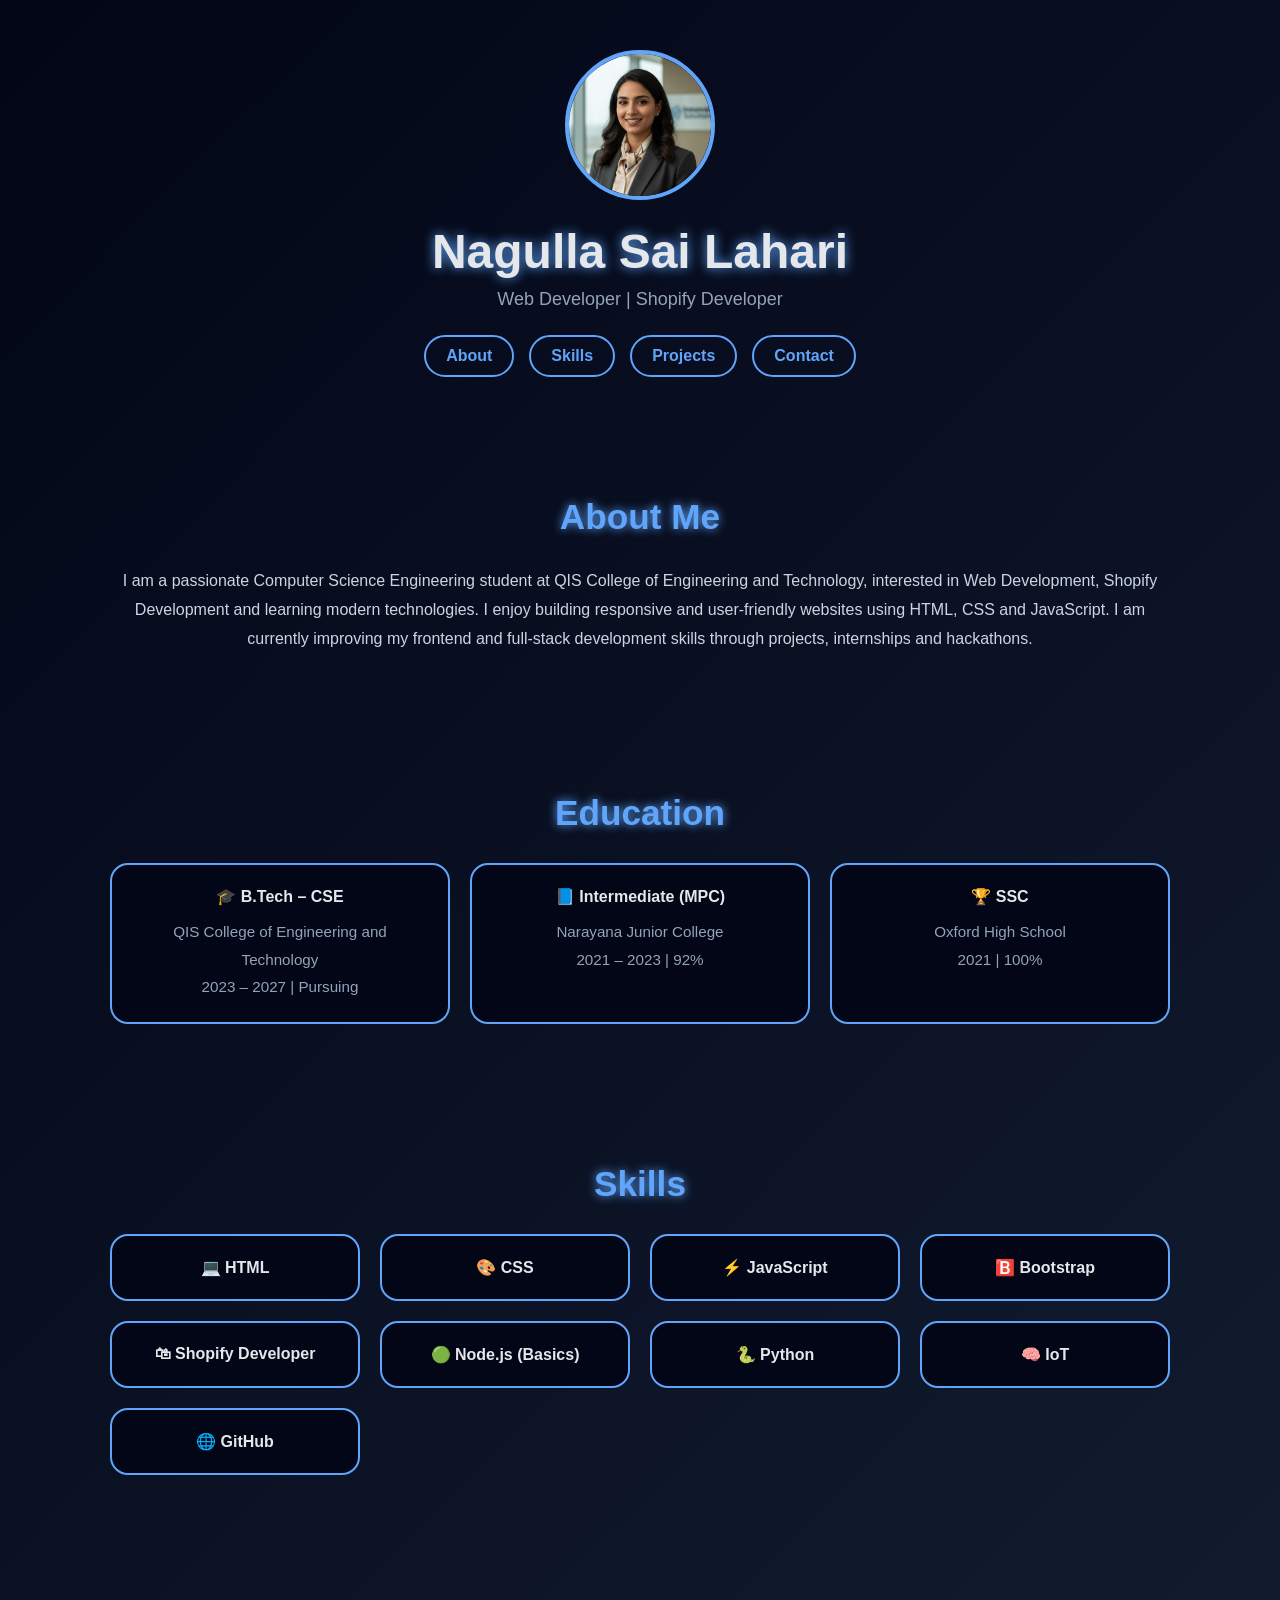
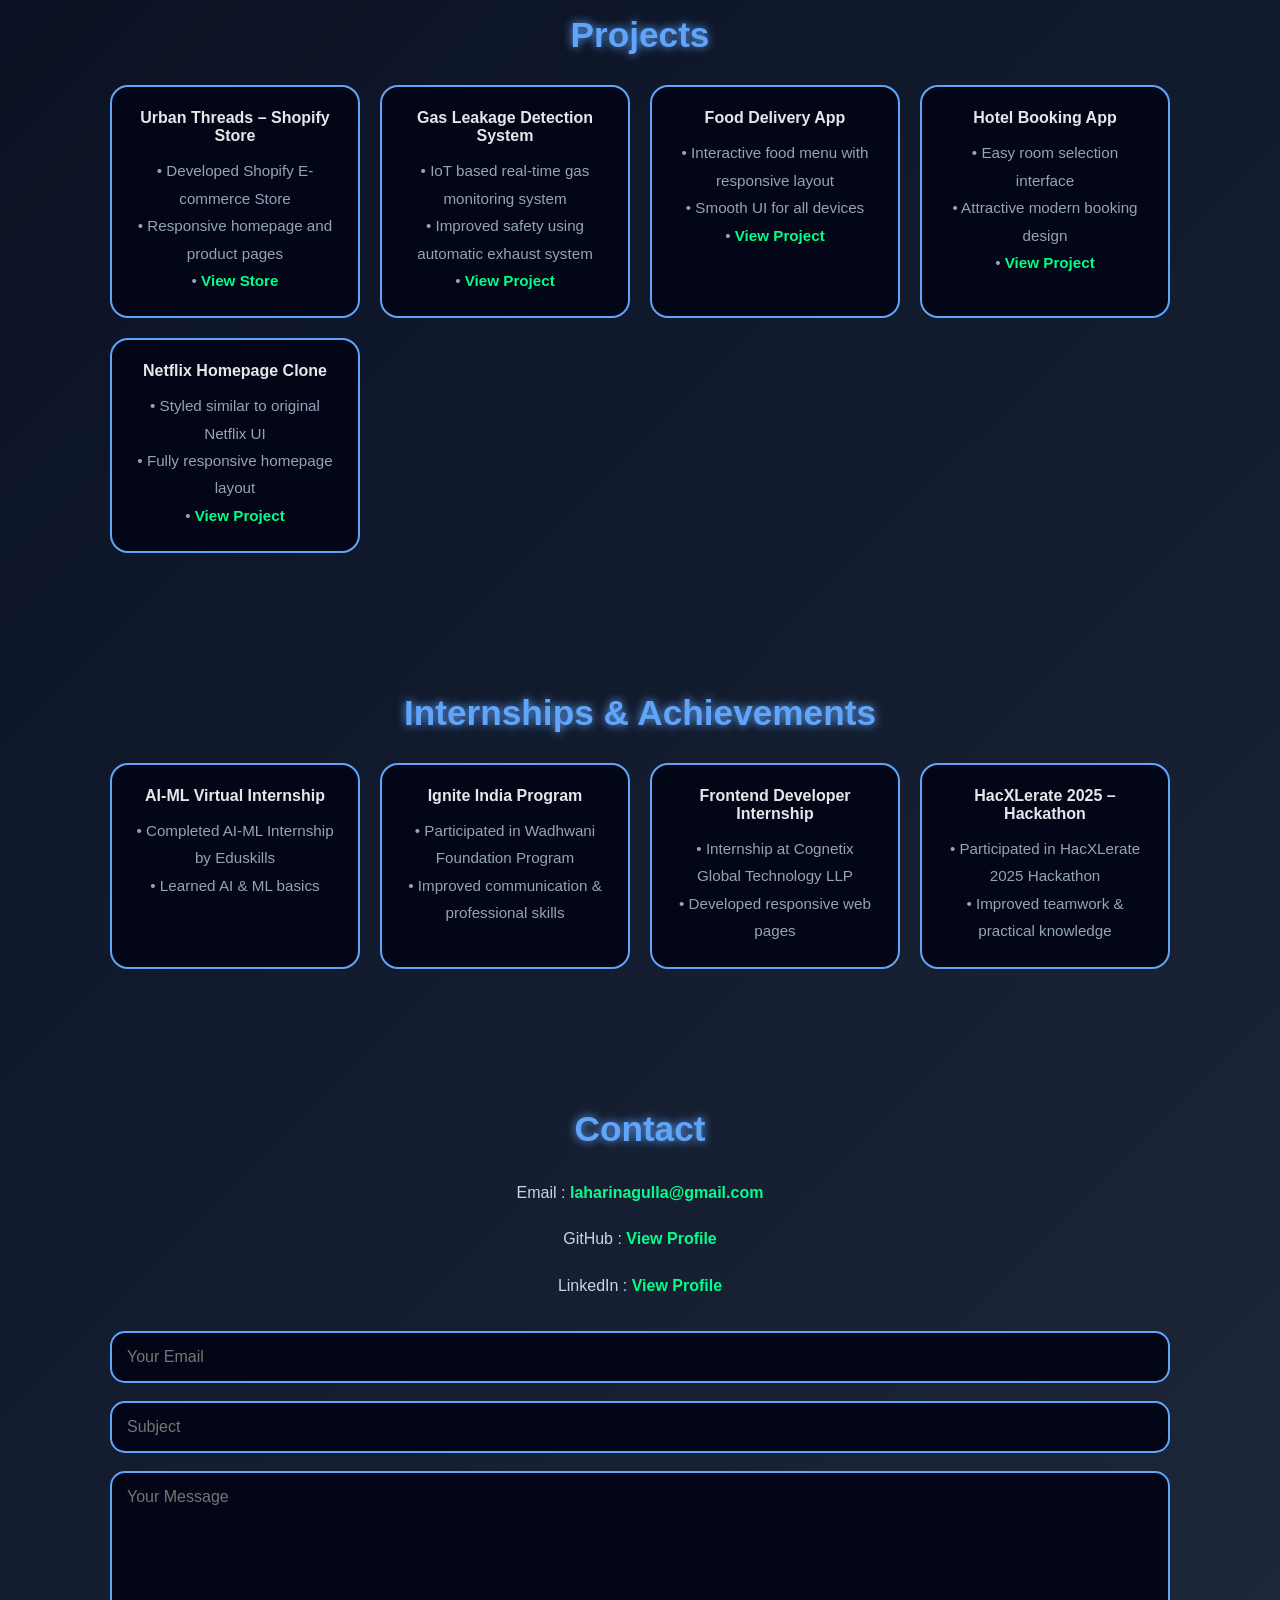
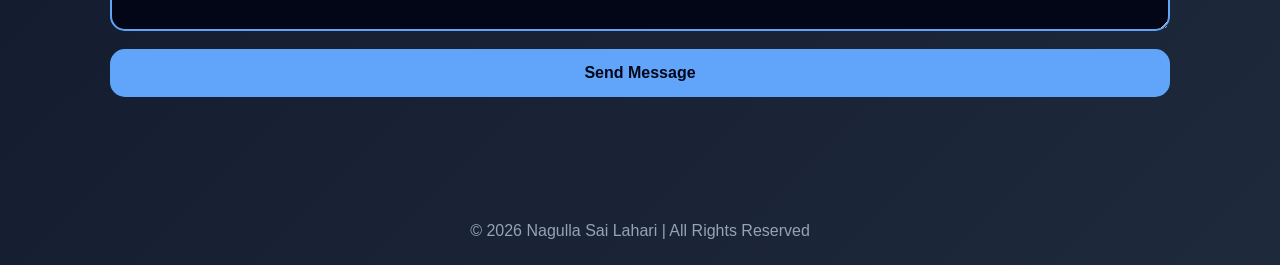
<file: index.html>
<!DOCTYPE html>
<html lang="en">

<head>
  <meta charset="UTF-8">
  <meta name="viewport" content="width=device-width, initial-scale=1.0">
  <title>Nagulla Sai Lahari | Portfolio</title>

  <style>
    * {
      margin: 0;
      padding: 0;
      box-sizing: border-box;
      font-family: 'Segoe UI', sans-serif;
    }

    html { scroll-behavior: smooth; }

    body {
      background: linear-gradient(135deg, #020617, #0f172a, #1e293b);
      color: #e5e7eb;
    }

    .hero {
      text-align: center;
      padding: 50px 20px;
    }

    .hero img {
      width: 150px;
      height: 150px;
      border-radius: 50%;
      border: 4px solid #60a5fa;
      margin-bottom: 20px;
      object-fit: cover;
    }

    .hero h1 {
      font-size: 3rem;
      text-shadow: 0 0 12px #60a5fa;
    }

    .hero p {
      margin-top: 10px;
      color: #94a3b8;
      font-size: 18px;
    }

    nav {
      display: flex;
      justify-content: center;
      gap: 15px;
      flex-wrap: wrap;
      margin-top: 25px;
    }

    nav a {
      color: #60a5fa;
      text-decoration: none;
      border: 2px solid #60a5fa;
      padding: 10px 20px;
      border-radius: 25px;
      transition: 0.3s;
    }

    nav a:hover {
      background: #60a5fa;
      color: #020617;
    }

    section {
      max-width: 1100px;
      margin: auto;
      padding: 70px 20px;
      text-align: center;
    }

    h2 {
      color: #60a5fa;
      margin-bottom: 30px;
      font-size: 2.2rem;
      text-shadow: 0 0 10px #60a5fa;
    }

    section p {
      color: #cbd5e1;
      line-height: 1.8;
    }

    .cards {
      display: grid;
      grid-template-columns: repeat(auto-fit, minmax(250px, 1fr));
      gap: 20px;
      margin-top: 25px;
    }

    .cards div {
      background: #020617;
      padding: 22px;
      border-radius: 18px;
      border: 2px solid #60a5fa;
      transition: 0.3s;
      font-weight: 600;
    }

    .cards div:hover {
      transform: translateY(-5px);
      box-shadow: 0 0 20px #60a5fa;
    }

    .details {
      display: block;
      margin-top: 12px;
      color: #94a3b8;
      font-size: 0.95rem;
      line-height: 1.8;
      font-weight: 400;
    }

    a {
      color: #00ff88;
      text-decoration: none;
      font-weight: bold;
    }

    a:hover { text-shadow: 0 0 10px #00ff88; }

    .contact-form {
      display: flex;
      flex-direction: column;
      gap: 18px;
      margin-top: 30px;
    }

    .contact-form input,
    .contact-form textarea {
      padding: 15px;
      border-radius: 15px;
      border: 2px solid #60a5fa;
      background: #020617;
      color: white;
      outline: none;
      font-size: 16px;
    }

    .contact-form textarea {
      min-height: 160px;
      resize: vertical;
    }

    .contact-form button {
      padding: 15px;
      border: none;
      border-radius: 15px;
      background: #60a5fa;
      color: #020617;
      font-weight: bold;
      cursor: pointer;
      transition: 0.3s;
      font-size: 16px;
    }

    .contact-form button:hover { transform: scale(1.03); }

    footer {
      text-align: center;
      padding: 25px;
      color: #94a3b8;
      margin-top: 30px;
    }

    @media (max-width: 768px) {
      .hero h1 { font-size: 2.2rem; }
      nav { gap: 10px; }
      nav a { padding: 8px 16px; font-size: 14px; }
    }
  </style>
</head>

<body>

  <!-- HERO -->
  <header class="hero">
    <img src="lahari.jpeg" alt="Sai Lahari">
    <h1>Nagulla Sai Lahari</h1>
    <p>Web Developer | Shopify Developer</p>
    <nav>
      <a href="#about">About</a>
    
      <a href="#skills">Skills</a>
      <a href="#projects">Projects</a>
      <a href="#contact">Contact</a>
    </nav>
  </header>

  <!-- ABOUT -->
  <section id="about">
    <h2>About Me</h2>
    <p>
      I am a passionate Computer Science Engineering student at
      QIS College of Engineering and Technology, interested in
      Web Development, Shopify Development and learning modern
      technologies. I enjoy building responsive and user-friendly
      websites using HTML, CSS and JavaScript. I am currently
      improving my frontend and full-stack development skills
      through projects, internships and hackathons.
    </p>
  </section>

  <!-- EDUCATION -->
  <section id="education">
    <h2>Education</h2>
    <div class="cards">

      <div>
        🎓 B.Tech – CSE
        <p class="details">
          QIS College of Engineering and Technology<br>
          2023 – 2027 | Pursuing 
        </p>
      </div>

      <div>
        📘 Intermediate (MPC)
        <p class="details">
          Narayana Junior College<br>
          2021 – 2023 | 92%
        </p>
      </div>

      <div>
        🏆 SSC
        <p class="details">
          Oxford High School<br>
          2021 | 100%
        </p>
      </div>

    </div>
  </section>

  <!-- SKILLS -->
  <section id="skills">
    <h2>Skills</h2>
    <div class="cards">
      <div>💻 HTML</div>
      <div>🎨 CSS</div>
      <div>⚡ JavaScript</div>
      <div>🅱️ Bootstrap</div>
      <div>🛍 Shopify Developer</div>
      <div>🟢 Node.js (Basics)</div>
      <div>🐍 Python</div>
      <div>🧠 IoT</div>
      <div>🌐 GitHub</div>
    </div>
  </section>

  <!-- PROJECTS -->
  <section id="projects">
    <h2>Projects</h2>
    <div class="cards">

      <div>
        Urban Threads – Shopify Store
        <p class="details">
          • Developed Shopify E-commerce Store<br>
          • Responsive homepage and product pages<br>
          • <a href="https://urban-threads-10322.myshopify.com/" target="_blank">View Store</a>
        </p>
      </div>

      <div>
        Gas Leakage Detection System
        <p class="details">
          • IoT based real-time gas monitoring system<br>
          • Improved safety using automatic exhaust system<br>
          • <a href="https://nagullasailahari3281.github.io/Gas-Leakage/" target="_blank">View Project</a>
        </p>
      </div>

      <div>
        Food Delivery App
        <p class="details">
          • Interactive food menu with responsive layout<br>
          • Smooth UI for all devices<br>
          • <a href="https://nagullasailahari3281.github.io/food-delivery-app/" target="_blank">View Project</a>
        </p>
      </div>

      <div>
        Hotel Booking App
        <p class="details">
          • Easy room selection interface<br>
          • Attractive modern booking design<br>
          • <a href="https://nagullasailahari3281.github.io/Hotel-Booking-App/" target="_blank">View Project</a>
        </p>
      </div>

      <div>
        Netflix Homepage Clone
        <p class="details">
          • Styled similar to original Netflix UI<br>
          • Fully responsive homepage layout<br>
          • <a href="https://nagullasailahari3281.github.io/netflix-homepage-clone/" target="_blank">View Project</a>
        </p>
      </div>

    </div>
  </section>

  <!-- INTERNSHIPS -->
  <section id="internships">
    <h2>Internships & Achievements</h2>
    <div class="cards">

      <div>
        AI-ML Virtual Internship
        <p class="details">
          • Completed AI-ML Internship by Eduskills<br>
          • Learned AI & ML basics
        </p>
      </div>

      <div>
        Ignite India Program
        <p class="details">
          • Participated in Wadhwani Foundation Program<br>
          • Improved communication & professional skills
        </p>
      </div>

      <div>
        Frontend Developer Internship
        <p class="details">
          • Internship at Cognetix Global Technology LLP<br>
          • Developed responsive web pages
        </p>
      </div>

      <div>
        HacXLerate 2025 – Hackathon
        <p class="details">
          • Participated in HacXLerate 2025 Hackathon<br>
          • Improved teamwork & practical knowledge
        </p>
      </div>

    </div>
  </section>

  <!-- CONTACT -->
  <section id="contact">
    <h2>Contact</h2>

    <p>Email : <a href="mailto:laharinagulla@gmail.com">laharinagulla@gmail.com</a></p>
    <br>
    <p>GitHub : <a href="https://github.com/NagullaSaiLahari3281" target="_blank">View Profile</a></p>
    <br>
    <p>LinkedIn : <a href="https://www.linkedin.com/in/nagulla-sai-lahari" target="_blank">View Profile</a></p>

   <form action="https://formsubmit.co/laharinagulla@gmail.com" method="POST" class="contact-form">

  <input type="email" name="email" placeholder="Your Email" required>

  <input type="text" name="subject" placeholder="Subject" required>

  <textarea name="message" placeholder="Your Message" required></textarea>

  <button type="submit">
    Send Message
  </button>

</form>
  </section>

  <!-- FOOTER -->
  <footer>
    © 2026 Nagulla Sai Lahari | All Rights Reserved
  </footer>

</body>
</html>
</file>
